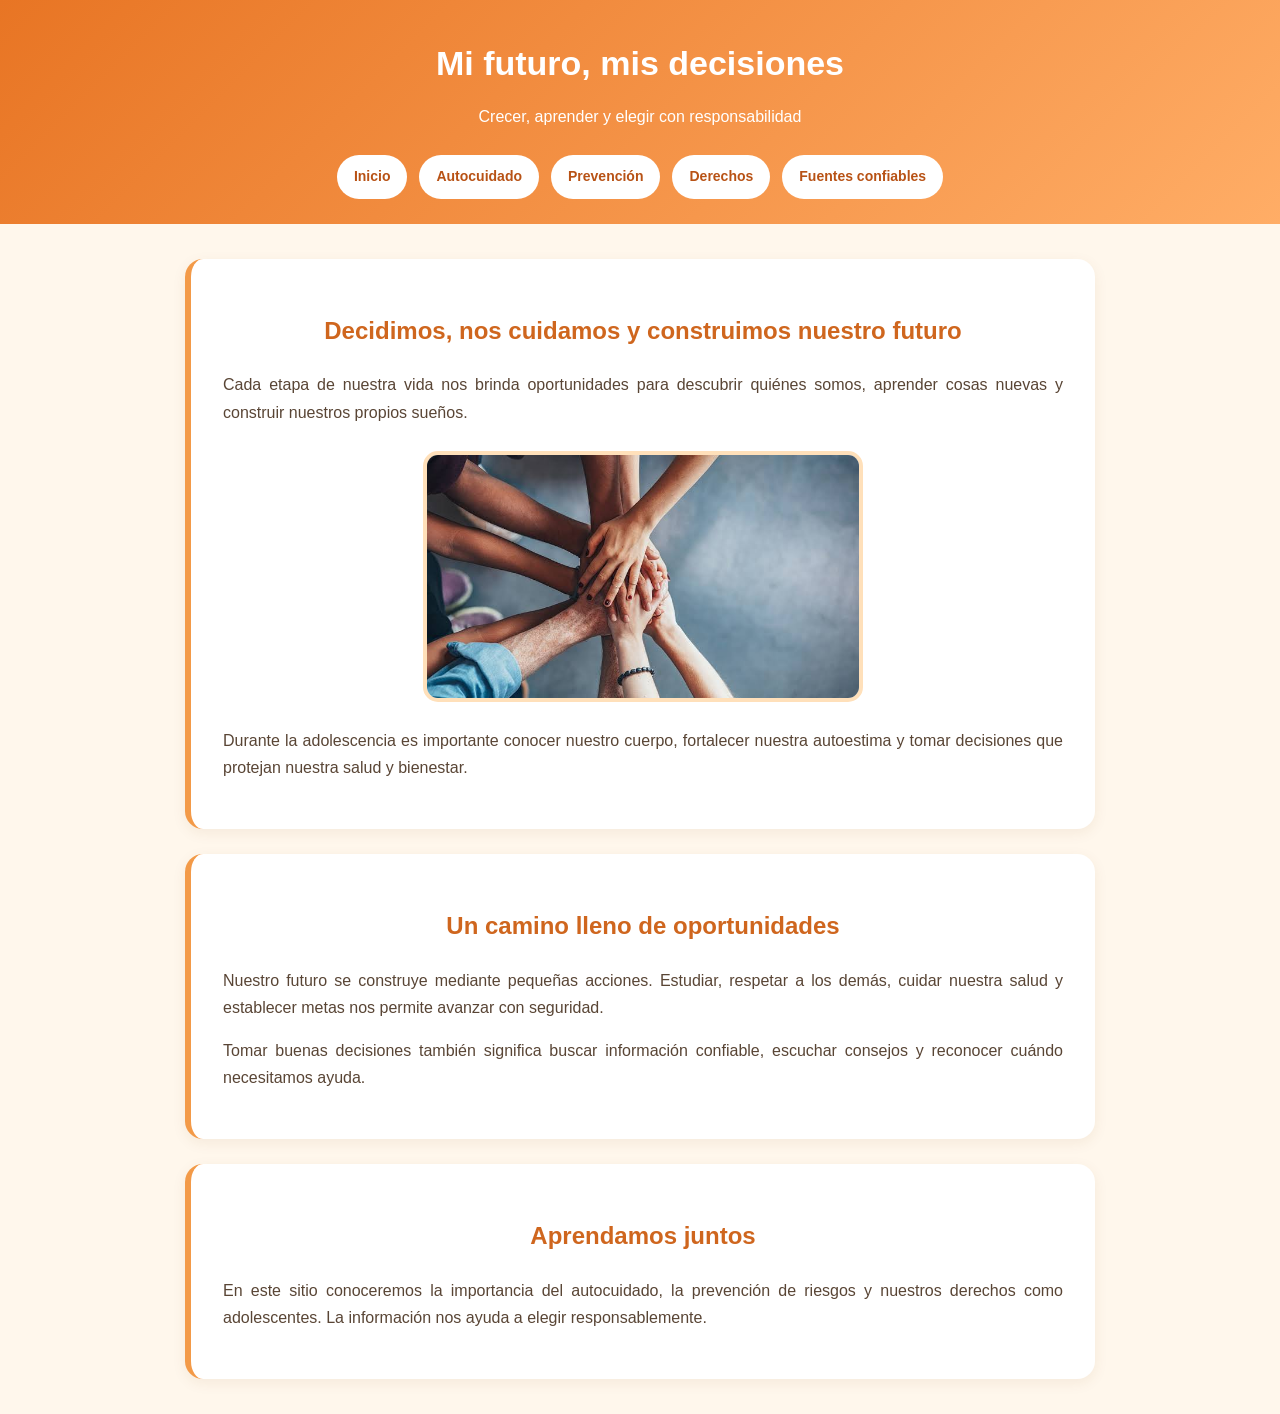
<file: index.html>
<!DOCTYPE html>
<html lang="es">

<head>
    <meta charset="UTF-8">
    <meta name="viewport" content="width=device-width, initial-scale=1.0">
    <title>Mi futuro, mis decisiones</title>
    <link rel="stylesheet" href="estilos.css">
</head>

<body>

    <header>
        <h1>Mi futuro, mis decisiones</h1>
        <p>Crecer, aprender y elegir con responsabilidad</p>

        <nav>
            <a href="index.html">Inicio</a>
            <a href="autocuidado.html">Autocuidado</a>
            <a href="prevencion.html">Prevención</a>
            <a href="derechos.html">Derechos</a>
            <a href="fuentes.html">Fuentes confiables</a>
        </nav>
    </header>

    <main>

        <section class="bienvenida">
            <h2>Decidimos, nos cuidamos y construimos nuestro futuro</h2>

            <p>
                Cada etapa de nuestra vida nos brinda
                oportunidades para descubrir quiénes somos,
                aprender cosas nuevas y construir nuestros
                propios sueños.
            </p>

            <img src="imagen/portada.jpg"
                 alt="Jóvenes compartiendo y aprendiendo"
                 width="440">

            <p>
                Durante la adolescencia es importante
                conocer nuestro cuerpo, fortalecer nuestra
                autoestima y tomar decisiones que protejan
                nuestra salud y bienestar.
            </p>
        </section>

        <section>
            <h2>Un camino lleno de oportunidades</h2>

            <p>
                Nuestro futuro se construye mediante
                pequeñas acciones. Estudiar, respetar
                a los demás, cuidar nuestra salud
                y establecer metas nos permite
                avanzar con seguridad.
            </p>

            <p>
                Tomar buenas decisiones también significa
                buscar información confiable, escuchar
                consejos y reconocer cuándo necesitamos
                ayuda.
            </p>
        </section>

        <section>
            <h2>Aprendamos juntos</h2>

            <p>
                En este sitio conoceremos la importancia
                del autocuidado, la prevención de riesgos
                y nuestros derechos como adolescentes.
                La información nos ayuda a elegir
                responsablemente.
            </p>
        </section>

    </main>

</body>
</html>
</file>
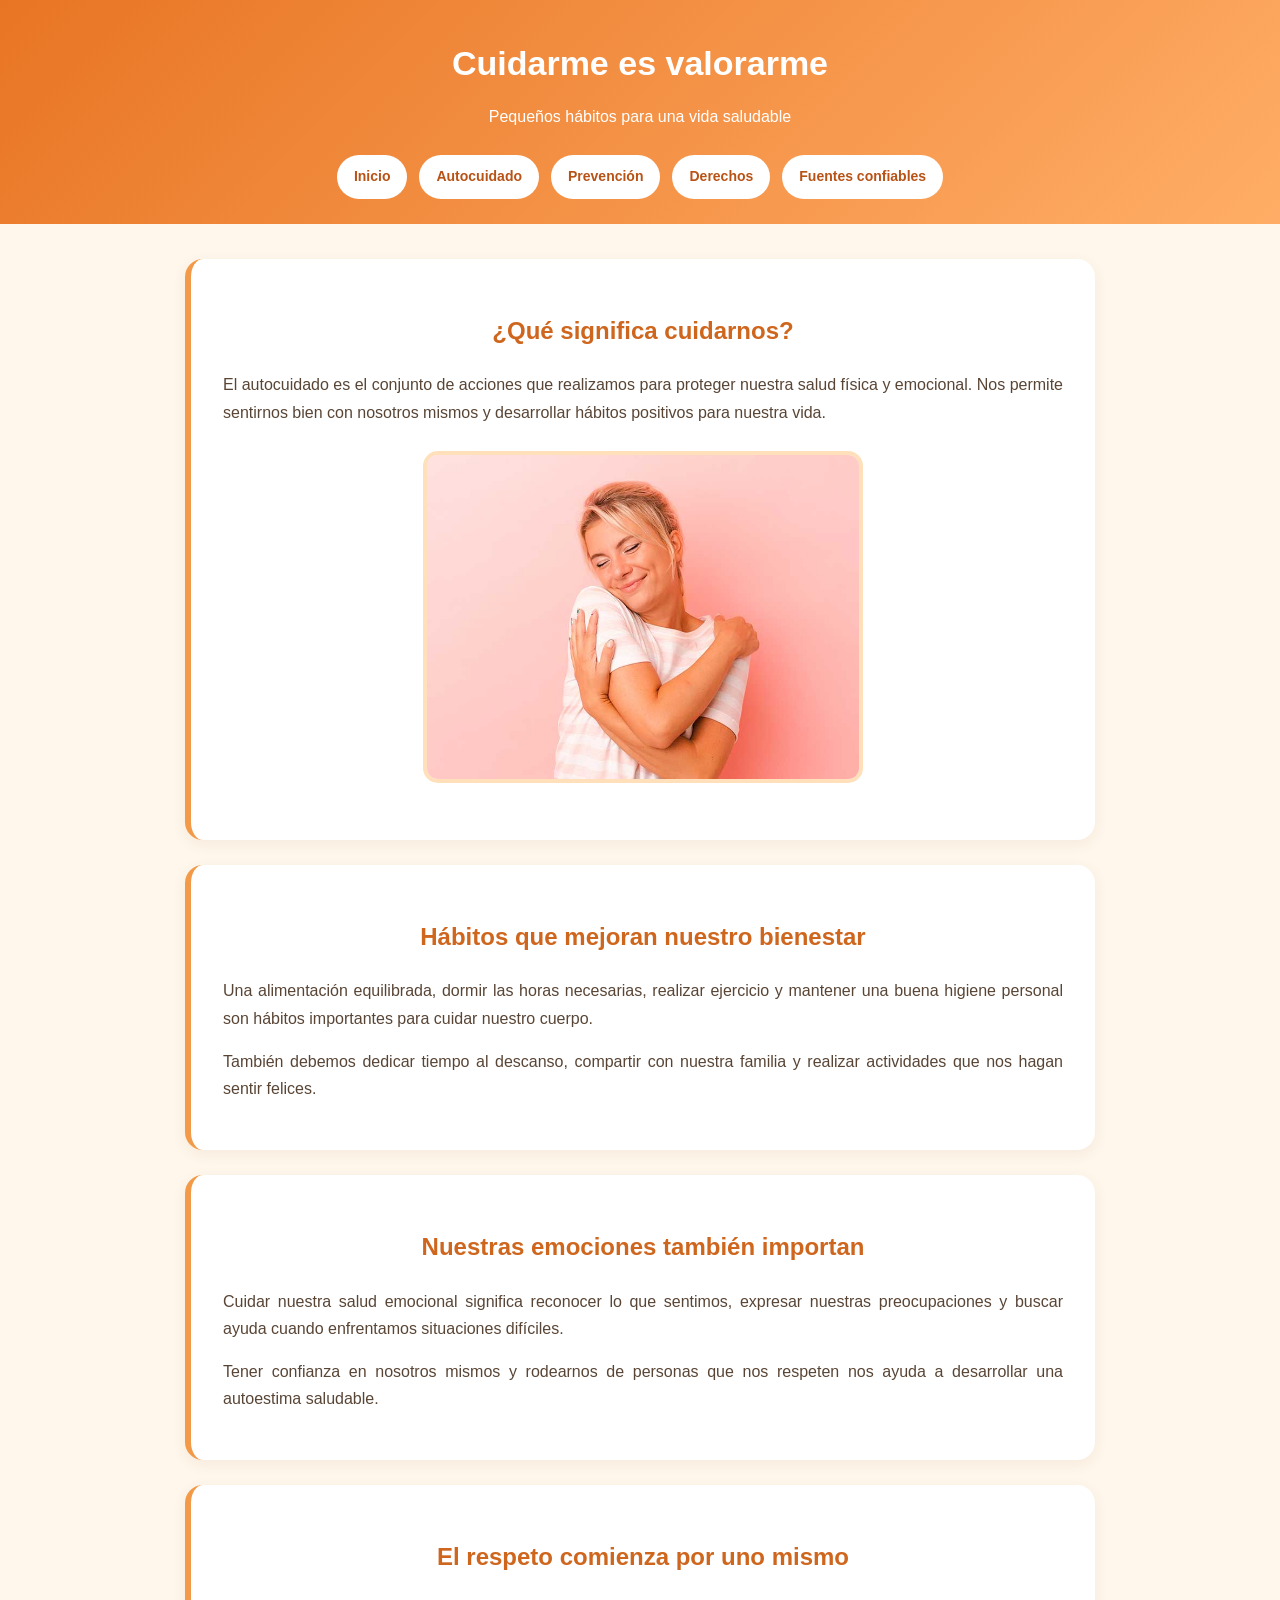
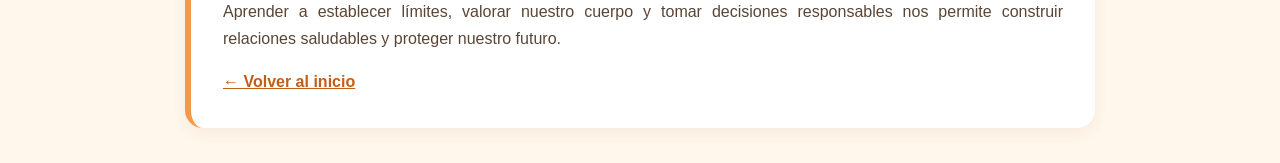
<file: autocuidado.html>
<!DOCTYPE html>
<html lang="es">

<head>
    <meta charset="UTF-8">
    <meta name="viewport" content="width=device-width, initial-scale=1.0">
    <title>Autocuidado | Mi futuro, mis decisiones</title>
    <link rel="stylesheet" href="estilos.css">
</head>

<body>

    <header>
        <h1>Cuidarme es valorarme</h1>
        <p>Pequeños hábitos para una vida saludable</p>

        <nav>
            <a href="index.html">Inicio</a>
            <a href="autocuidado.html">Autocuidado</a>
            <a href="prevencion.html">Prevención</a>
            <a href="derechos.html">Derechos</a>
            <a href="fuentes.html">Fuentes confiables</a>
        </nav>
    </header>

    <main>

        <section>
            <h2>¿Qué significa cuidarnos?</h2>

            <p>
                El autocuidado es el conjunto de acciones
                que realizamos para proteger nuestra salud
                física y emocional. Nos permite sentirnos
                bien con nosotros mismos y desarrollar
                hábitos positivos para nuestra vida.
            </p>

            <img src="imagen/autocuidado.jpg"
                 alt="Adolescentes practicando hábitos saludables"
                 width="440">
        </section>

        <section>
            <h2>Hábitos que mejoran nuestro bienestar</h2>

            <p>
                Una alimentación equilibrada, dormir
                las horas necesarias, realizar ejercicio
                y mantener una buena higiene personal
                son hábitos importantes para cuidar
                nuestro cuerpo.
            </p>

            <p>
                También debemos dedicar tiempo al descanso,
                compartir con nuestra familia y realizar
                actividades que nos hagan sentir felices.
            </p>
        </section>

        <section>
            <h2>Nuestras emociones también importan</h2>

            <p>
                Cuidar nuestra salud emocional significa
                reconocer lo que sentimos, expresar
                nuestras preocupaciones y buscar ayuda
                cuando enfrentamos situaciones difíciles.
            </p>

            <p>
                Tener confianza en nosotros mismos
                y rodearnos de personas que nos respeten
                nos ayuda a desarrollar una autoestima
                saludable.
            </p>
        </section>

        <section>
            <h2>El respeto comienza por uno mismo</h2>

            <p>
                Aprender a establecer límites,
                valorar nuestro cuerpo y tomar
                decisiones responsables nos permite
                construir relaciones saludables
                y proteger nuestro futuro.
            </p>

            <a href="index.html">← Volver al inicio</a>
        </section>

    </main>

</body>
</html>
</file>
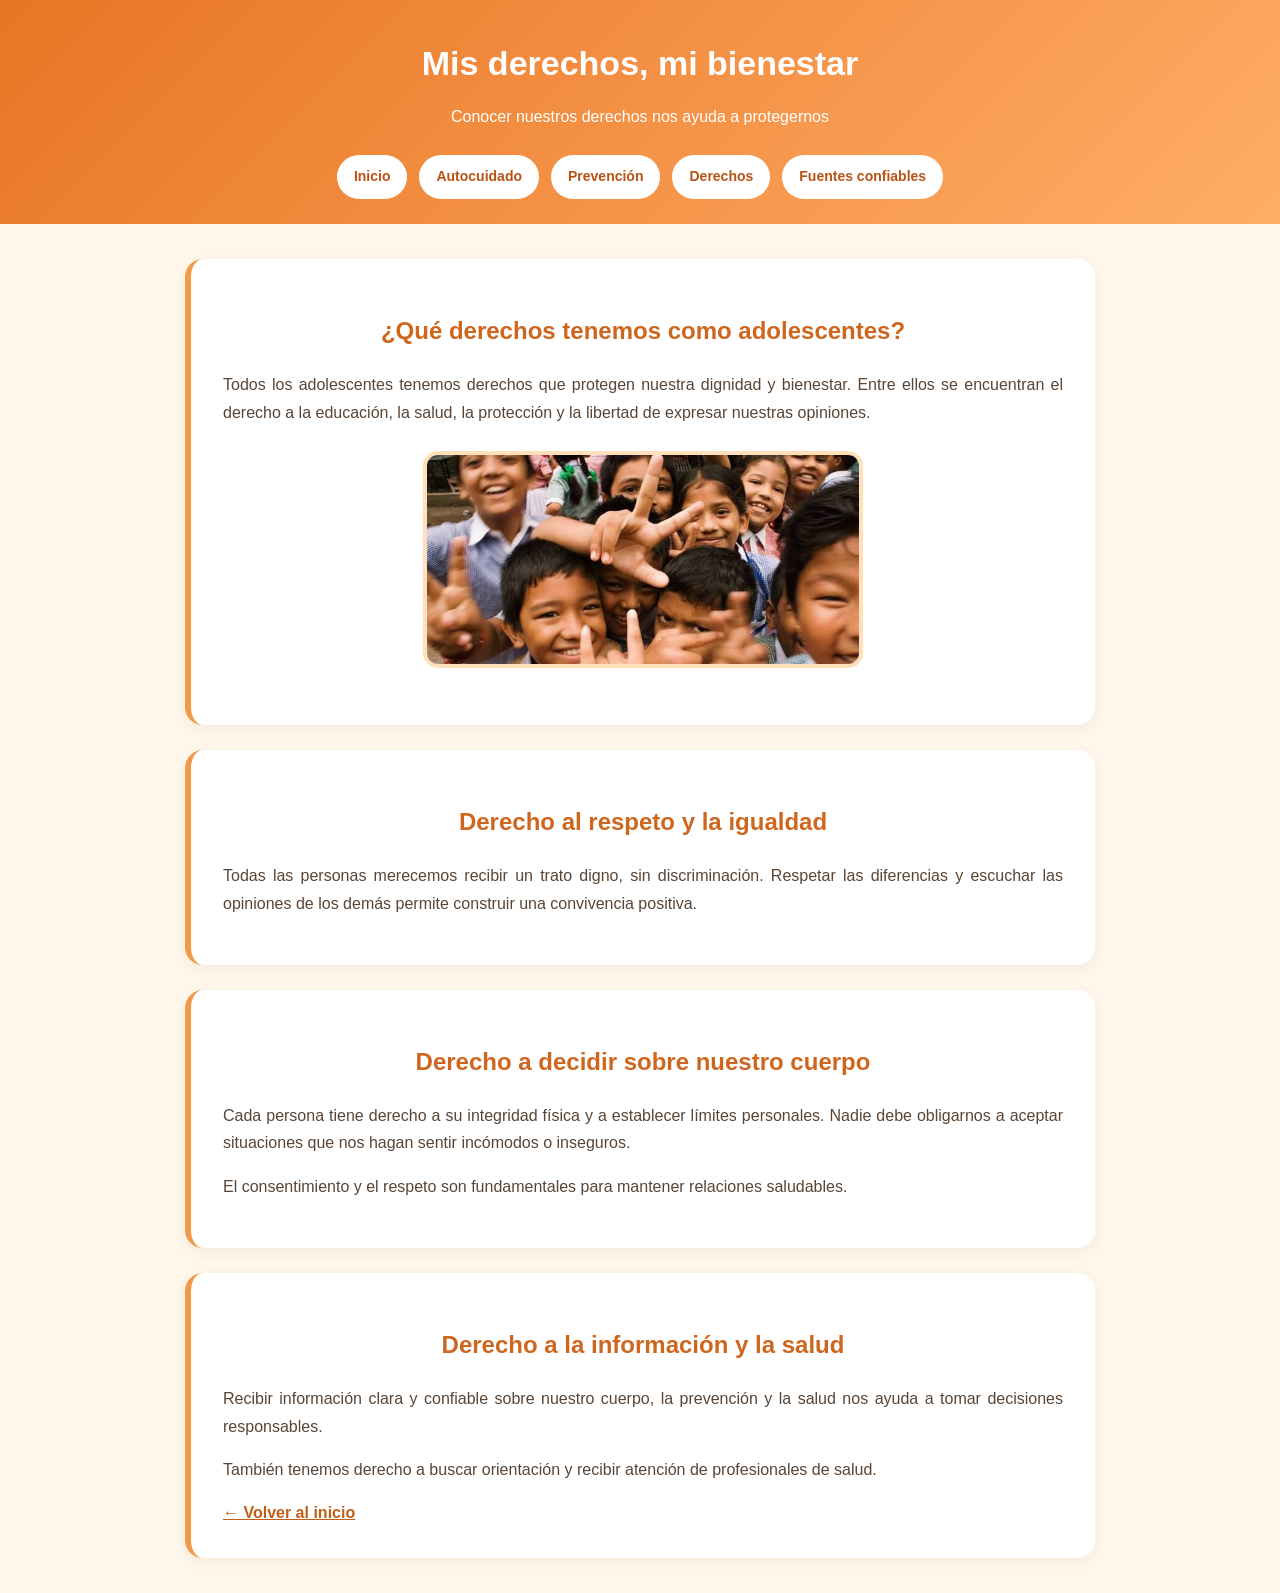
<file: derechos.html>
<!DOCTYPE html>
<html lang="es">

<head>
    <meta charset="UTF-8">
    <meta name="viewport" content="width=device-width, initial-scale=1.0">
    <title>Derechos | Mi futuro, mis decisiones</title>
    <link rel="stylesheet" href="estilos.css">
</head>

<body>

    <header>
        <h1>Mis derechos, mi bienestar</h1>
        <p>Conocer nuestros derechos nos ayuda a protegernos</p>

        <nav>
            <a href="index.html">Inicio</a>
            <a href="autocuidado.html">Autocuidado</a>
            <a href="prevencion.html">Prevención</a>
            <a href="derechos.html">Derechos</a>
            <a href="fuentes.html">Fuentes confiables</a>
        </nav>
    </header>

    <main>

        <section>
            <h2>¿Qué derechos tenemos como adolescentes?</h2>

            <p>
                Todos los adolescentes tenemos derechos
                que protegen nuestra dignidad y bienestar.
                Entre ellos se encuentran el derecho a
                la educación, la salud, la protección
                y la libertad de expresar nuestras opiniones.
            </p>

            <img src="imagen/derechos.jpg"
                 alt="Adolescentes promoviendo sus derechos"
                 width="440">
        </section>

        <section>
            <h2>Derecho al respeto y la igualdad</h2>

            <p>
                Todas las personas merecemos recibir
                un trato digno, sin discriminación.
                Respetar las diferencias y escuchar
                las opiniones de los demás permite
                construir una convivencia positiva.
            </p>
        </section>

        <section>
            <h2>Derecho a decidir sobre nuestro cuerpo</h2>

            <p>
                Cada persona tiene derecho a su integridad
                física y a establecer límites personales.
                Nadie debe obligarnos a aceptar situaciones
                que nos hagan sentir incómodos o inseguros.
            </p>

            <p>
                El consentimiento y el respeto son
                fundamentales para mantener relaciones
                saludables.
            </p>
        </section>

        <section>
            <h2>Derecho a la información y la salud</h2>

            <p>
                Recibir información clara y confiable
                sobre nuestro cuerpo, la prevención
                y la salud nos ayuda a tomar
                decisiones responsables.
            </p>

            <p>
                También tenemos derecho a buscar
                orientación y recibir atención
                de profesionales de salud.
            </p>

            <a href="index.html">← Volver al inicio</a>
        </section>

    </main>

</body>
</html>
</file>
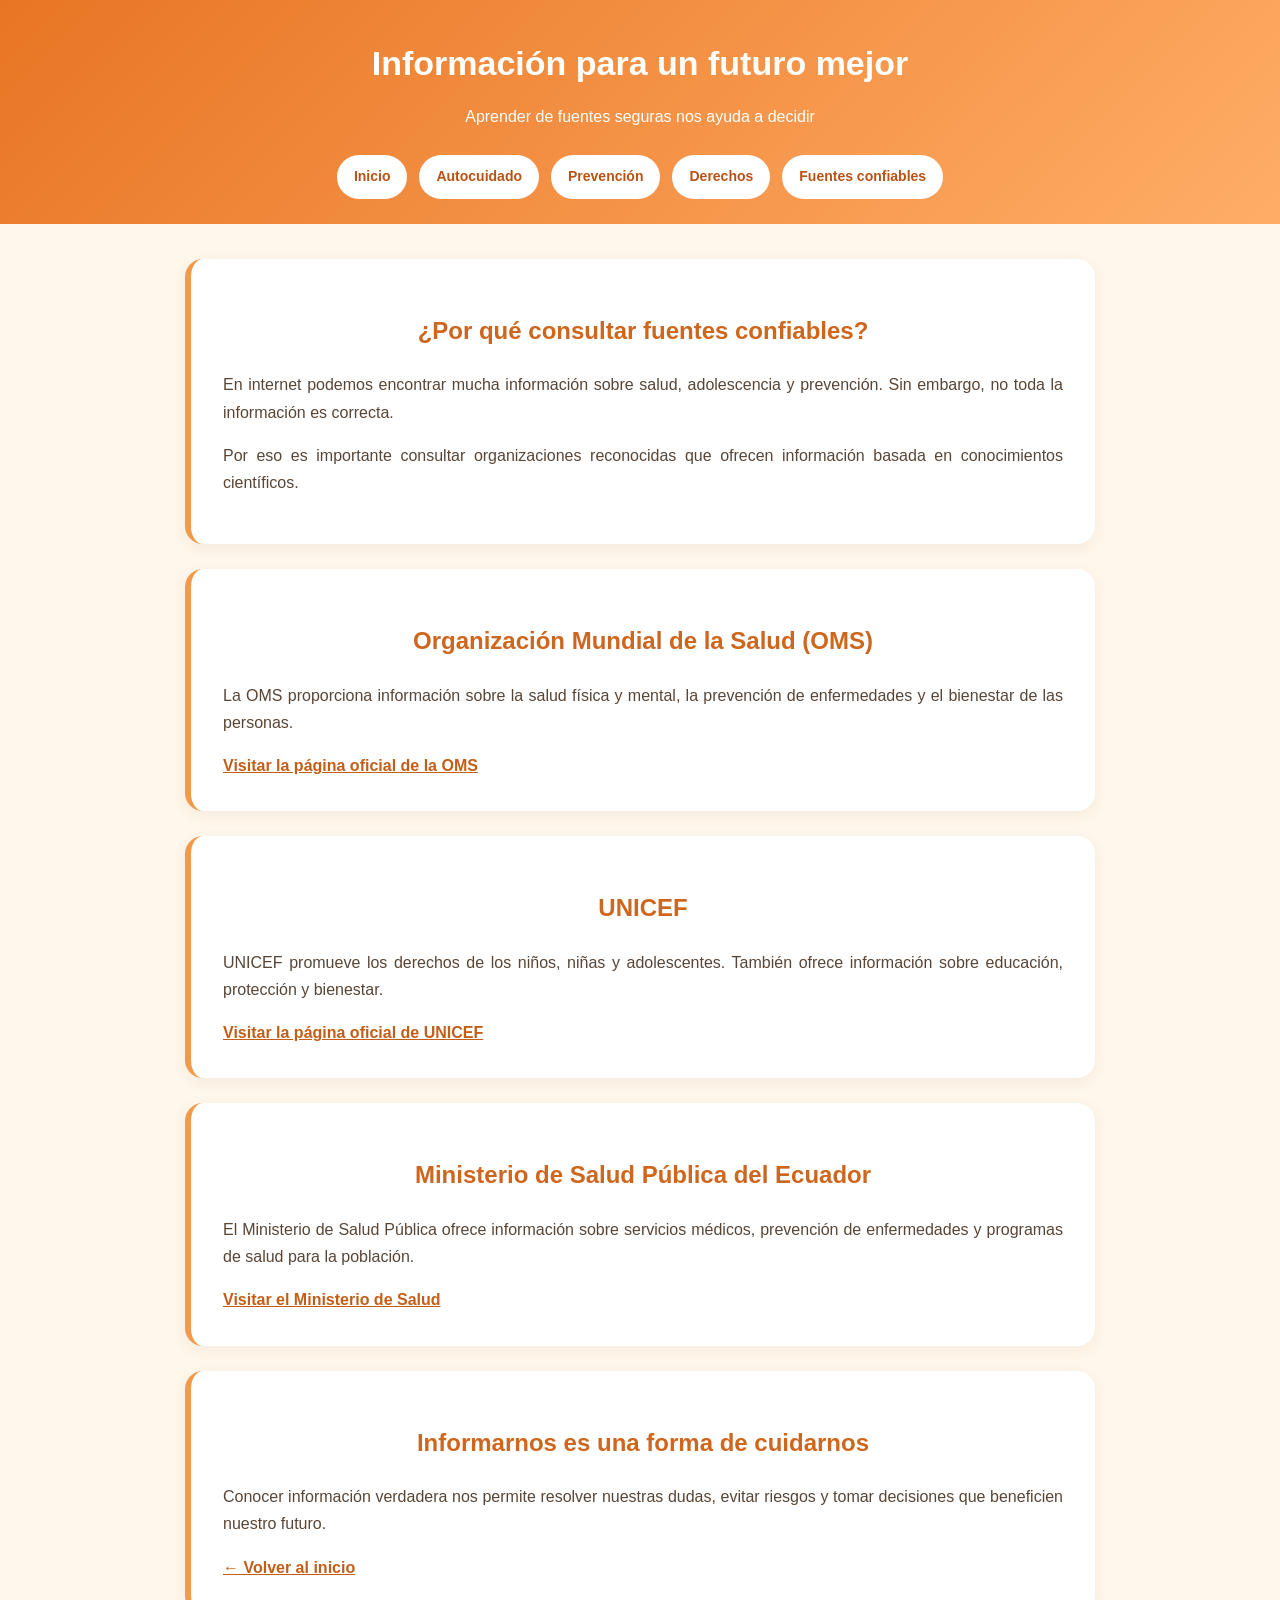
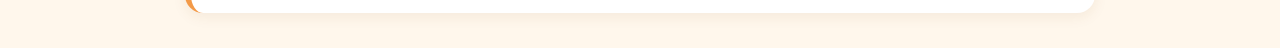
<file: fuentes.html>
<!DOCTYPE html>
<html lang="es">

<head>
    <meta charset="UTF-8">
    <meta name="viewport" content="width=device-width, initial-scale=1.0">
    <title>Fuentes confiables | Mi futuro, mis decisiones</title>
    <link rel="stylesheet" href="estilos.css">
</head>

<body>

    <header>
        <h1>Información para un futuro mejor</h1>
        <p>Aprender de fuentes seguras nos ayuda a decidir</p>

        <nav>
            <a href="index.html">Inicio</a>
            <a href="autocuidado.html">Autocuidado</a>
            <a href="prevencion.html">Prevención</a>
            <a href="derechos.html">Derechos</a>
            <a href="fuentes.html">Fuentes confiables</a>
        </nav>
    </header>

    <main>

        <section>
            <h2>¿Por qué consultar fuentes confiables?</h2>

            <p>
                En internet podemos encontrar mucha
                información sobre salud, adolescencia
                y prevención. Sin embargo, no toda
                la información es correcta.
            </p>

            <p>
                Por eso es importante consultar
                organizaciones reconocidas que
                ofrecen información basada en
                conocimientos científicos.
            </p>
        </section>

        <section>
            <h2>Organización Mundial de la Salud (OMS)</h2>

            <p>
                La OMS proporciona información sobre
                la salud física y mental, la prevención
                de enfermedades y el bienestar
                de las personas.
            </p>

            <a href="https://www.who.int/es"
               target="_blank"
               rel="noopener noreferrer">
                Visitar la página oficial de la OMS
            </a>
        </section>

        <section>
            <h2>UNICEF</h2>

            <p>
                UNICEF promueve los derechos de
                los niños, niñas y adolescentes.
                También ofrece información sobre
                educación, protección y bienestar.
            </p>

            <a href="https://www.unicef.org/es"
               target="_blank"
               rel="noopener noreferrer">
                Visitar la página oficial de UNICEF
            </a>
        </section>

        <section>
            <h2>Ministerio de Salud Pública del Ecuador</h2>

            <p>
                El Ministerio de Salud Pública
                ofrece información sobre servicios
                médicos, prevención de enfermedades
                y programas de salud para la población.
            </p>

            <a href="https://www.salud.gob.ec/"
               target="_blank"
               rel="noopener noreferrer">
                Visitar el Ministerio de Salud
            </a>
        </section>

        <section>
            <h2>Informarnos es una forma de cuidarnos</h2>

            <p>
                Conocer información verdadera nos
                permite resolver nuestras dudas,
                evitar riesgos y tomar decisiones
                que beneficien nuestro futuro.
            </p>

            <a href="index.html">← Volver al inicio</a>
        </section>

    </main>

</body>
</html>
</file>
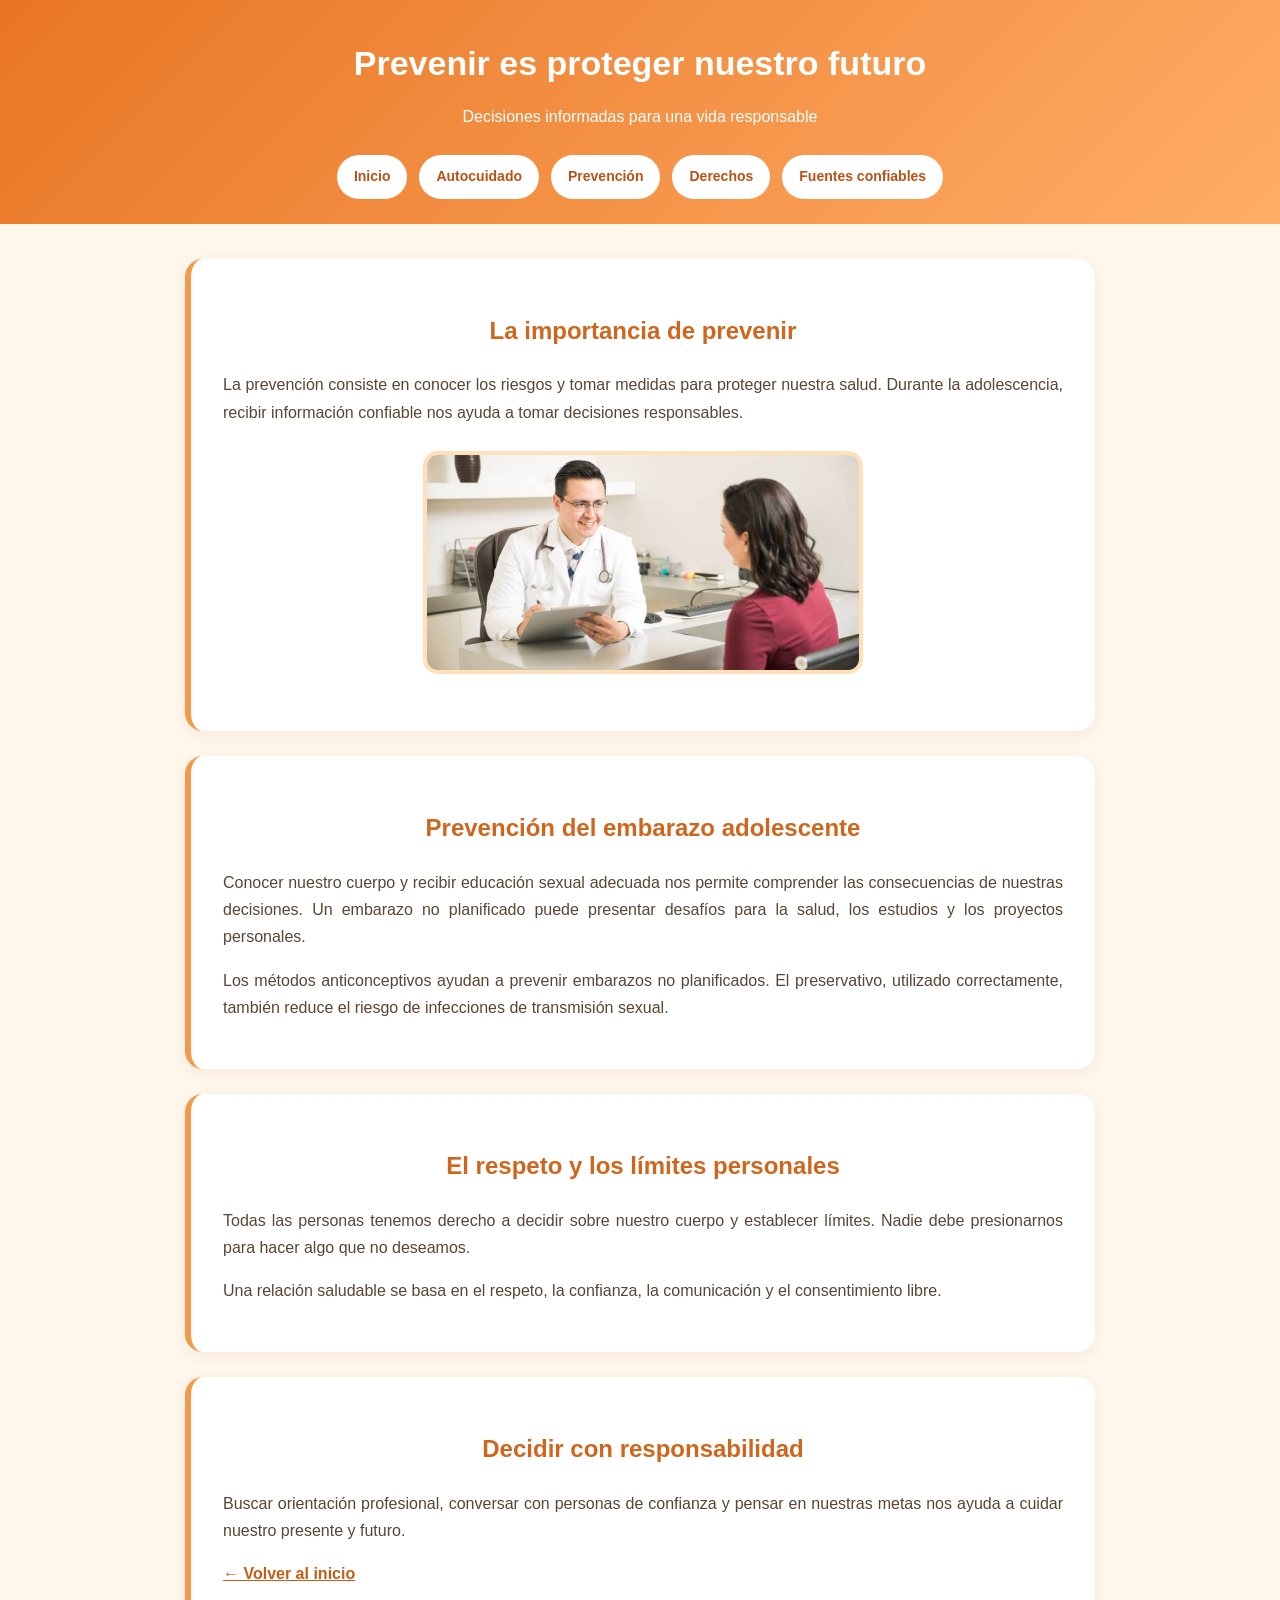
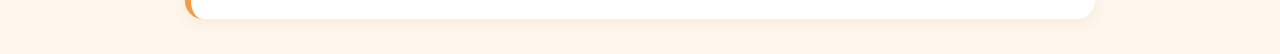
<file: prevencion.html>
<!DOCTYPE html>
<html lang="es">

<head>
    <meta charset="UTF-8">
    <meta name="viewport" content="width=device-width, initial-scale=1.0">
    <title>Prevención | Mi futuro, mis decisiones</title>
    <link rel="stylesheet" href="estilos.css">
</head>

<body>

    <header>
        <h1>Prevenir es proteger nuestro futuro</h1>
        <p>Decisiones informadas para una vida responsable</p>

        <nav>
            <a href="index.html">Inicio</a>
            <a href="autocuidado.html">Autocuidado</a>
            <a href="prevencion.html">Prevención</a>
            <a href="derechos.html">Derechos</a>
            <a href="fuentes.html">Fuentes confiables</a>
        </nav>
    </header>

    <main>

        <section>
            <h2>La importancia de prevenir</h2>

            <p>
                La prevención consiste en conocer los
                riesgos y tomar medidas para proteger
                nuestra salud. Durante la adolescencia,
                recibir información confiable nos ayuda
                a tomar decisiones responsables.
            </p>

            <img src="imagen/prevencion.jpg"
                 alt="Jóvenes aprendiendo sobre prevención"
                 width="440">
        </section>

        <section>
            <h2>Prevención del embarazo adolescente</h2>

            <p>
                Conocer nuestro cuerpo y recibir educación
                sexual adecuada nos permite comprender
                las consecuencias de nuestras decisiones.
                Un embarazo no planificado puede presentar
                desafíos para la salud, los estudios
                y los proyectos personales.
            </p>

            <p>
                Los métodos anticonceptivos ayudan a
                prevenir embarazos no planificados.
                El preservativo, utilizado correctamente,
                también reduce el riesgo de infecciones
                de transmisión sexual.
            </p>
        </section>

        <section>
            <h2>El respeto y los límites personales</h2>

            <p>
                Todas las personas tenemos derecho a
                decidir sobre nuestro cuerpo y establecer
                límites. Nadie debe presionarnos para
                hacer algo que no deseamos.
            </p>

            <p>
                Una relación saludable se basa en
                el respeto, la confianza, la comunicación
                y el consentimiento libre.
            </p>
        </section>

        <section>
            <h2>Decidir con responsabilidad</h2>

            <p>
                Buscar orientación profesional,
                conversar con personas de confianza
                y pensar en nuestras metas nos ayuda
                a cuidar nuestro presente y futuro.
            </p>

            <a href="index.html">← Volver al inicio</a>
        </section>

    </main>

</body>
</html>
</file>
<file: estilos.css>
/* ESTILO GENERAL */

* {
    box-sizing: border-box;
}

body {
    margin: 0;
    font-family: Arial, sans-serif;
    background-color: #fff7ec;
    color: #594535;
    line-height: 1.7;
}

/* ENCABEZADO */

header {
    background: linear-gradient(135deg, #e87524, #ffad66);
    text-align: center;
    color: white;
    padding: 35px 20px 25px;
}

header h1 {
    font-size: 34px;
    margin: 0;
}

header p {
    text-align: center;
    margin: 10px 0 25px;
}

/* MENÚ */

nav {
    display: flex;
    justify-content: center;
    flex-wrap: wrap;
    gap: 12px;
}

nav a {
    text-decoration: none;
    background-color: white;
    color: #b85215;
    padding: 10px 17px;
    border-radius: 25px;
    font-weight: bold;
    font-size: 14px;
    transition: 0.2s;
}

nav a:hover {
    background-color: #ffe0ba;
}

/* CONTENIDO */

main {
    max-width: 950px;
    margin: 35px auto;
    padding: 0 20px;
}

section {
    background-color: white;
    padding: 32px;
    border-radius: 18px;
    margin-bottom: 25px;
    border-left: 6px solid #f39a48;
    box-shadow: 0 4px 14px rgba(130, 74, 20, 0.08);
}

h2 {
    color: #cf661e;
    text-align: center;
}

p {
    font-size: 16px;
    text-align: justify;
}

/* FOTOGRAFÍAS */

section img {
    display: block;
    max-width: 100%;
    height: auto;
    margin: 25px auto;
    border-radius: 15px;
    border: 4px solid #ffe0ba;
}

/* ENLACES */

main a {
    color: #c35e18;
    font-weight: bold;
}

main a:hover {
    color: #8f3f0b;
}

/* PANTALLAS PEQUEÑAS */

@media (max-width: 600px) {

    header h1 {
        font-size: 26px;
    }

    nav a {
        font-size: 12px;
        padding: 8px 12px;
    }

    section {
        padding: 22px;
    }

    h2 {
        font-size: 23px;
    }
}
</file>
